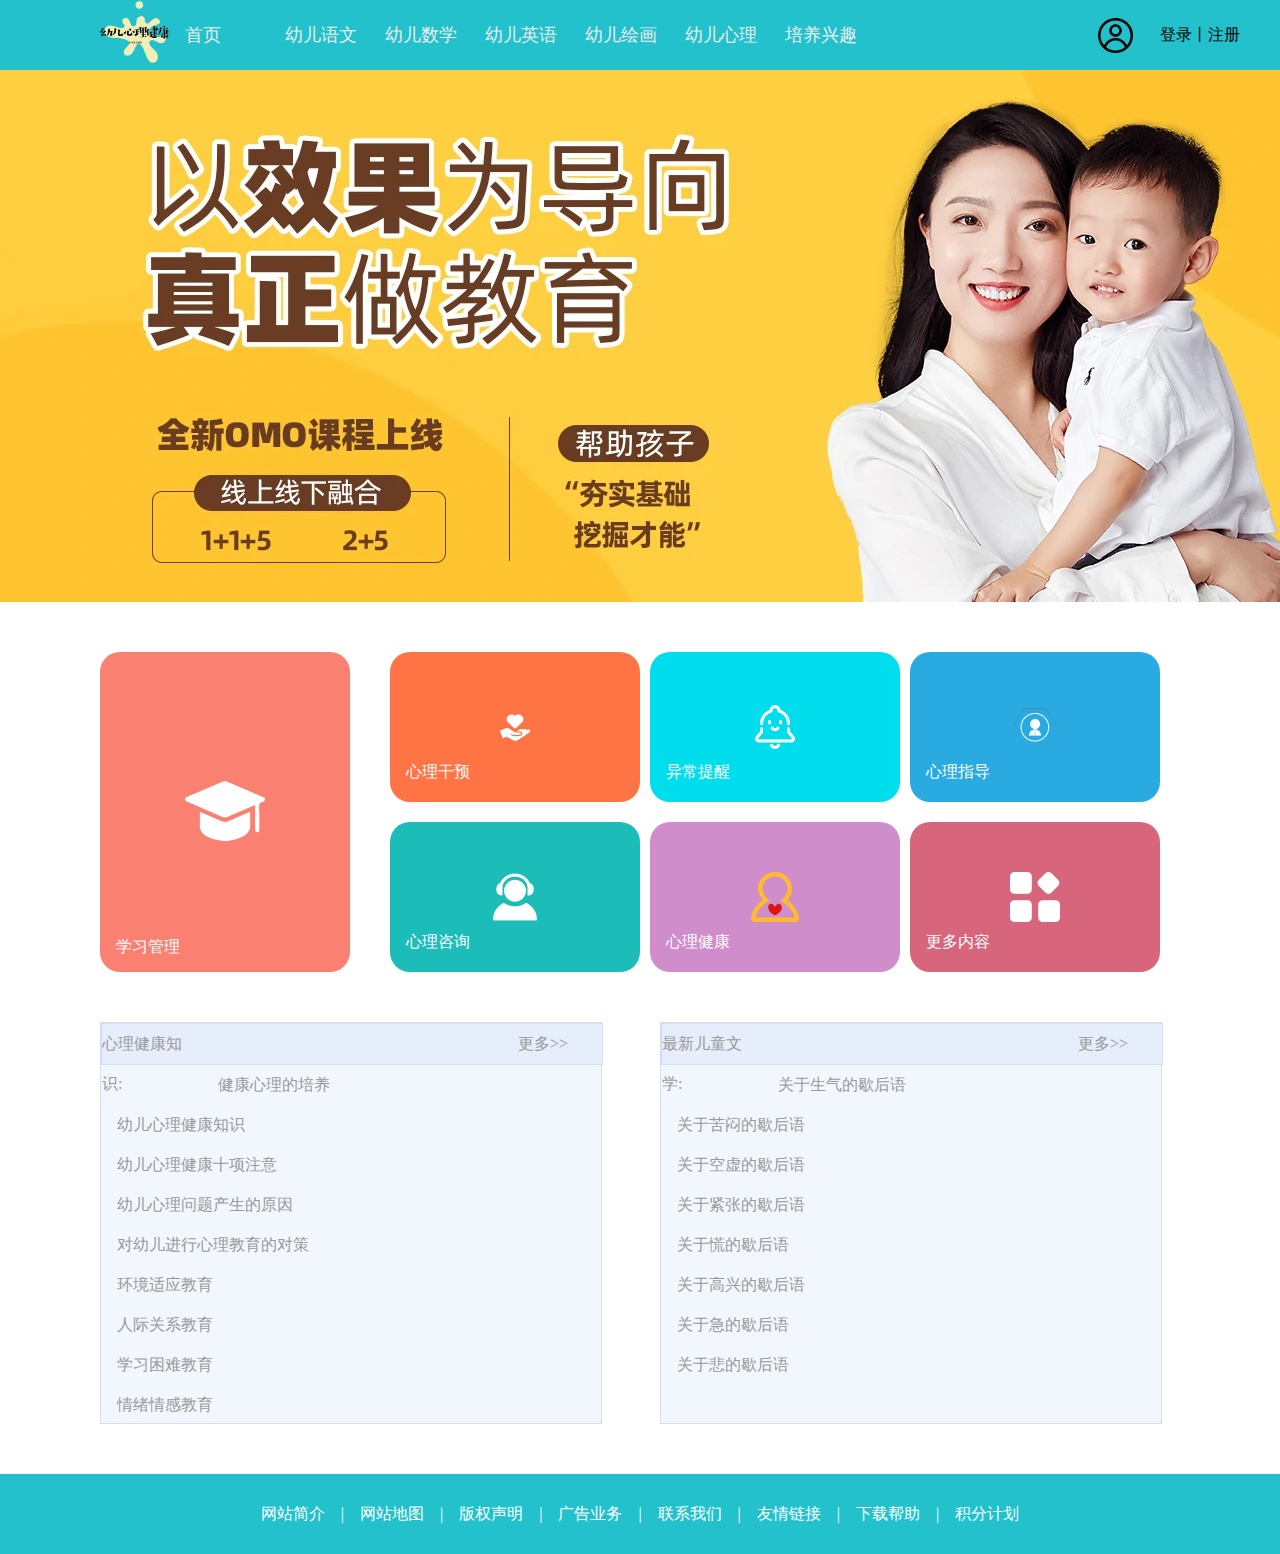
<file: index.html>
<!DOCTYPE html>
<html lang="en">
<head>
    <meta charset="UTF-8">
    <meta name="viewport" content="width=device-width, initial-scale=1.0">
    <title>Document</title>
    <link rel="stylesheet" href="./css/index.css">
</head>
<body>
    <div class="top">
        <div class="logo"></div>
        <ul class="top_nav">
            <li><a href="#">首页</a></li>
            <li><a href="#">幼儿语文</a></li>
            <li><a href="#">幼儿数学</a></li>
            <li><a href="#">幼儿英语</a></li>
            <li><a href="#">幼儿绘画</a></li>
            <li><a href="#">幼儿心理</a></li>
            <li><a href="#">培养兴趣</a></li>
        </ul>
        <div class="my">
            <div class="my_img"><a href=""></a></div>
            <div class="dang"><a href="">登录丨注册</a></div>
        </div>
    </div>
    <div class="guang">
        <img src="./img/a1.jpg@f_webp,q_90" alt="">
    </div>
    <div class="nen">
      <div class="nen_fl">
        <a href="#">学习管理</a>
      </div>
      <div class="nen_fr">
          <ul>
            <li><a href="#">心理干预</a></li>
            <li><a href="#">异常提醒</a></li>
            <li><a href="#">心理指导</a></li>
            <li><a href="#">心理咨询</a></li>
            <li><a href="#">心理健康</a></li>
            <li><a href="#">更多内容</a></li>
          </ul>
      </div>
    </div>
    <div class="zhi">
        <ul class="zhi_fl zhi_con">
            <li><a href="" class="as"> 心理健康知识:</a><a href="" class="ax">更多>></a></li>
            <li><a href="">健康心理的培养</a></li>
            <li><a href="">幼儿心理健康知识</a></li>               	
            <li><a href="">幼儿心理健康十项注意</a></li>
            <li><a href="">幼儿心理问题产生的原因</a></li>
            <li><a href="">对幼儿进行心理教育的对策</a></li>
            <li><a href="">环境适应教育</a></li>
            <li><a href="">人际关系教育</a></li>
            <li><a href="">学习困难教育</a></li>
            <li><a href="">情绪情感教育</a></li>
			<li><a href="">儿童道德健康教育</a></li>
        </ul>
        <ul class="zhi_fr zhi_con">
            <li><a href="" class="as"> 最新儿童文学:</a><a href="" class="ax">更多>></a></li>
            <li><a href="">关于生气的歇后语</a></li>
            <li><a href="">关于苦闷的歇后语</a></li>               	
            <li><a href="">关于空虚的歇后语</a></li>
            <li><a href="">关于紧张的歇后语</a></li>
            <li><a href="">关于慌的歇后语</a></li>
            <li><a href="">关于高兴的歇后语</a></li>
            <li><a href="">关于急的歇后语</a></li>
            <li><a href="">关于悲的歇后语</a></li>
        </ul>
    </div>
    <div class="bottom">
        <span>网站简介　|　网站地图　|　版权声明　|　广告业务　|　联系我们　|　友情链接　|　下载帮助　|　积分计划</span>
    </div>
</body>
</html>
</file>
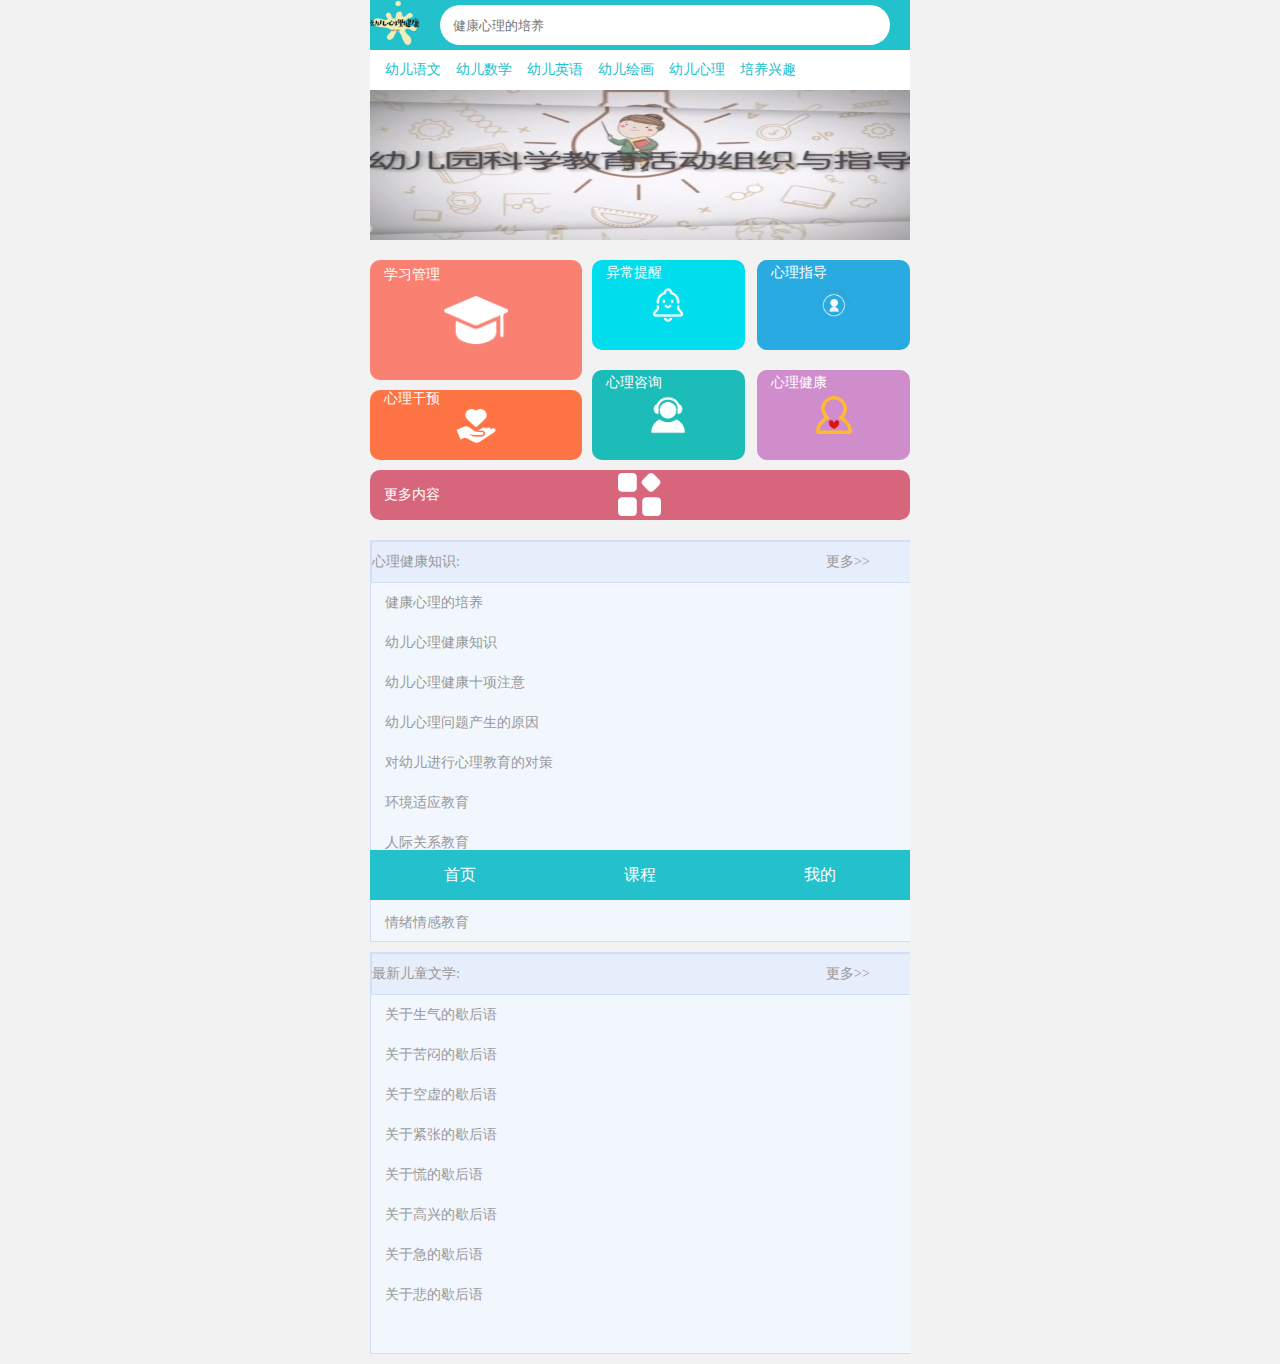
<file: index(手机).html>
<!DOCTYPE html>
<html lang="en">
<head>
    <meta charset="UTF-8">
    <meta name="viewport" content="width=device-width, initial-scale=1.0">
    <title>Document</title>
    <link rel="stylesheet" href="./css/index(手机).css">
</head>
<body>
    <div class="top">
        <div class="logo"></div>
        <input type="text" placeholder="健康心理的培养">
    </div>
    <div class="top_nav">
        <ul>
            <li><a href="#">幼儿语文</a></li>
            <li><a href="#">幼儿数学</a></li>
            <li><a href="#">幼儿英语</a></li>
            <li><a href="#">幼儿绘画</a></li>
            <li><a href="#">幼儿心理</a></li>
            <li><a href="#">培养兴趣</a></li>
        </ul>  
    </div>
    <div class="banner">
        <ul>
            <li><a href=""><img src="./img/s1.png" alt=""></a></li>
            <li><a href=""><img src="./img/s2.png" alt=""></a></li>
            <li><a href=""><img src="./img/s3.png" alt=""></a></li>
            <li><a href=""><img src="./img/s4.png" alt=""></a></li>
            <li><a href=""><img src="./img/s5.jpg" alt=""></a></li>
            <li><a href=""><img src="./img/s1.png" alt=""></a></li>
        </ul>
    </div>
    <div class="neiyong">
       <div class="neiyong_fl">
           <div class="neiyong_fl_to"><a href="">学习管理</a></div>
           <div class="neiyong_fl_bo">
              <a href="#">心理干预</a>  
           </div>
       </div> 
       <div class="neiyong_fr">
           <ul>
               <li><a href="#">异常提醒</a></li>
               <li><a href="#">心理指导</a></li>
            </ul>
            <ul>
               <li><a href="#">心理咨询</a></li>
               <li><a href="#">心理健康</a></li>
            </ul>
       </div>
    </div>
    <div class="neiyong_bo"><a href="#">更多内容</a></div>
    <div class="zhi">
        <ul class="zhi_fl zhi_con">
            <li><a href="" class="as"> 心理健康知识:</a><a href="" class="ax">更多>></a></li>
            <li><a href="">健康心理的培养</a></li>
            <li><a href="">幼儿心理健康知识</a></li>               	
            <li><a href="">幼儿心理健康十项注意</a></li>
            <li><a href="">幼儿心理问题产生的原因</a></li>
            <li><a href="">对幼儿进行心理教育的对策</a></li>
            <li><a href="">环境适应教育</a></li>
            <li><a href="">人际关系教育</a></li>
            <li><a href="">学习困难教育</a></li>
            <li><a href="">情绪情感教育</a></li>
			<li><a href="">儿童道德健康教育</a></li>
        </ul>
        <ul class="zhi_fr zhi_con">
            <li><a href="" class="as"> 最新儿童文学:</a><a href="" class="ax">更多>></a></li>
            <li><a href="">关于生气的歇后语</a></li>
            <li><a href="">关于苦闷的歇后语</a></li>               	
            <li><a href="">关于空虚的歇后语</a></li>
            <li><a href="">关于紧张的歇后语</a></li>
            <li><a href="">关于慌的歇后语</a></li>
            <li><a href="">关于高兴的歇后语</a></li>
            <li><a href="">关于急的歇后语</a></li>
            <li><a href="">关于悲的歇后语</a></li>
        </ul>
    </div>
    <footer class="tool-box">
        <div class="buts ">
            <span>首页</span>
        </div>
        <div class="buts">
            <span>课程</span>
        </div>
        <div class="buts">
            <span>我的</span>
        </div>
    </footer>
</body>
</html>
</file>
<file: css/index.css>
*{
    margin: 0;
    padding: 0;
}
li{
    list-style: none;
}
a{
    text-decoration: none;
    color: #000;
}
.top{
    width: 100%;
    height: 70px;
    background-color: #22c1cc;
    display: flex;
    position: fixed;
    top: 0;
    left: 0;
}
.top .logo{
    width: 70px;
    height: 70px;
    background: url(../img/logo.png) no-repeat;
    background-size: 100% 100%; 
    margin-left: 100px;
}
.top .top_nav{
    width: 1080px;
    height: 100%;
    font-size: 18px;
    line-height: 70px;
    margin: 0 auto;
}
.top .top_nav li{
    width: 100px;
    float: left;
    display: block;
}
.top .top_nav li:hover a{
    color: #6bdbb6;
}
.top .top_nav li a{
    color: #ececec;
}
.top .my{
    width: 200px;
    height: 100%;
    float: right;
    position: absolute;
    right: 0;
    top: 0;
}
.top .my .my_img{
    width: 70px;
    height: 70px;
    background: url(../img/个人.png) center no-repeat;
    background-size: 50% ;
    float: left;
}
.top .my .dang{
    width: 100px;
    height: 70px;
    line-height: 70px;
    float: left;
    text-align: center;
}
.guang{
    width: 100%;
    margin-top: 70px;
    background-color: #fecf40;
}
.guang img{
    margin: 0 auto;
    display: block;
}
.nen{
    width: 1080px;
    height: 320px;
    margin: 50px auto;
}
.nen .nen_fl{
    width: 250px;
    height: 320px;
    border-radius: 20px;
    margin-right: 30px;
    float: left;
    text-indent: 1em;
    line-height: 590px;
    background: url(../img/学习管理.png) center no-repeat;
    background-size: 80px;
    background-color: salmon;
}
.nen .nen_fl a{
    color: #fff;
}
.nen .nen_fr{
    width: 800px;
    height: 100%;
    float: left;
}
.nen .nen_fr ul li{
    width: 250px;
    height: 150px;
    display: block;
    float: left;
    line-height: 240px;
    margin-bottom: 20px;
    margin-left: 10px;
    border-radius: 20px;
    text-indent: 1em;
    background: url(../img/S_心理.png) center no-repeat;
    background-size: 50px;
    background-color: #ff7445;
}
.nen .nen_fr ul li a{
    color: #fff;
}
.nen .nen_fr ul li:nth-child(2){
    background: url(../img/提醒.png) center no-repeat;
    background-size: 50px;
    background-color: #00deed;
}
.nen .nen_fr ul li:nth-child(3){
    background: url(../img/指导老师.png) center no-repeat;
    background-size: 50px;
    background-color: #29abe2;
}
.nen .nen_fr ul li:nth-child(4){
    background: url(../img/咨询.png) center no-repeat;
    background-size: 50px;
    background-color: #1cbcb8;
}
.nen .nen_fr ul li:nth-child(5){
    background: url(../img/健康.png) center no-repeat;
    background-size: 50px;
    background-color: #cf8dcb;
}
.nen .nen_fr ul li:nth-child(6){
    background: url(../img/更多.png) center no-repeat;
    background-size: 50px;
    background-color: #d7667d;
}
.zhi{
    width: 1080px;
    margin: 50px auto;
    overflow: hidden;
}
.zhi .zhi_con{
    width: 500px;
    height: 400px;
    float: left;
    border: 1px solid #d0def7;
    background-color: #f2f7fd; 
}
.zhi .zhi_fl{
    margin-right: 58px;
}
.zhi .zhi_con li{
    width: 100%;
    height: 40px;
    line-height: 40px;
    text-indent: 1em;
}
.zhi .zhi_con li:nth-child(1){
    border: 1px solid #d0def7;
    background-color: #e6edfb;
}
.zhi .zhi_con li a{
    color: #999;
}
.zhi .zhi_con li .as{
    width: 100px;
    float: left;
    display: block;
    text-indent: 0em;
}
.zhi .zhi_con li .ax{
    width: 100px;
    float: right;
    display: block;
}
.bottom{
    width: 100%;
    height: 80px;
    background-color: #22c1cc;
    line-height: 80px;
    text-align: center;
    color: #fff;
}
</file>
<file: css/index(手机).css>
*{
    margin: 0;
    padding: 0;
}
li{
    list-style:none;
}
a{
    text-decoration: none;
    color:#222222;
}
input{
    /* 去掉外轮廓线 */
    outline:none;
    /* 去掉边框线 */
    border:none;
}
body{
  font-size:14px;
  font-family: "微软雅黑","宋体";
  background: #f2f2f2;
  max-width: 540px;
  min-width: 320px;
  margin:0 auto;
}
.top{
    width: 100%;
    height: 50px;
    display: flex;
    align-items: center;
    position: fixed;
    top: 0;
    left: 50%;
    transform: translateX(-50%);
    max-width: 540px;
    z-index: 2;
    background-color: #22c1cc;
    display: flex;
}
.top .logo{
    width: 50px;
    height: 50px;
    background: url(../img/logo.png) no-repeat;
    background-size: 100%;
    margin-right: 20px;
}
.top input{
    width: 20px;
    height: 40px;
    border-radius: 20px;
    margin-right: 20px;
    flex: 1;
    text-indent: 1em;
}
.top_nav{
    width: 100%;
    height: 40px;
    line-height: 40px;
    margin-top: 50px;
    background-color: #fff;
    overflow: hidden;
}
.top_nav ul{
    width: 500px;
}
.top_nav ul li{
    float: left;
    display: block;
    margin-left: 15px;
}
.top_nav ul li a{
    color: #22c1cc;  
}
.banner{
    width: 100%;
    height: 150px;
    overflow: hidden;
}
.banner ul li img{
    width: 100%;
    height: 150px;
    vertical-align: bottom;
    animation: move 10s 2s infinite;
}
@keyframes move {
    0%,5%{
        transform: translateY(0px);
    }
    20%,25%{
        transform: translateY( calc(-150px * 1 ) );
    }
    40%,45%{
        transform: translateY( calc(-150px * 2 ) );
    }
    60%,65%{
        transform: translateY( calc(-150px * 3 ) );
    }
    80%,85%{
        transform: translateY( calc(-150px * 4 ) );
    }
    100%{
        transform: translateY( calc(-150px * 5 ) );
    }
}
.neiyong{
    width: 100%;
    display: flex;
    margin-top: 20px;
    text-indent: 1em;
}
.neiyong a{
    color: #fff;
}
.neiyong .neiyong_fl{
    width: 40%;
    height: 200px;
    margin-right: 10px;
    box-sizing: border-box;
    float: left;
}
.neiyong .neiyong_fl .neiyong_fl_to{
    width: 100%;
    height: 120px;
    margin-bottom: 10px;
    border-radius: 10px;
    background: url(../img/学习管理.png) center no-repeat;
    background-size: 30%;
    background-color: #fa8072;
    line-height: 30px;
}
.neiyong .neiyong_fl .neiyong_fl_bo{
    width: 100%;
    height: 70px;
    background: url(../img/S_心理.png) center no-repeat;
    background-size: 30%;
    background-color:#ff7445;
    border-radius: 10px;
}
.neiyong .neiyong_fr{
    width: 60%;
    height: 200px;
    float: left;
    display: flex;
    flex-wrap: wrap;
    align-content: space-between;
}
.neiyong .neiyong_fr ul{
    flex-basis: 100%;
    display: flex;
    justify-content: space-between;
}
.neiyong .neiyong_fr ul li {
    width: 48%;
    height: 90px;
    background: url(../img/提醒.png) center no-repeat;
    background-size: 25%;
    background-color:#00deed;
    border-radius: 10px;
    display: block;
    line-height: 25px;
}
.neiyong .neiyong_fr ul:nth-child(1) li:nth-child(2){
    background: url(../img/指导老师.png) center no-repeat;
    background-size: 25%;
    background-color:#29abe2;
} 
.neiyong .neiyong_fr ul:nth-child(2) li:nth-child(1){
    background: url(../img/咨询.png) center no-repeat;
    background-size: 25%;
    background-color:#1cbcb8;
} 
.neiyong .neiyong_fr ul:nth-child(2) li:nth-child(2){
    background: url(../img/健康.png) center no-repeat;
    background-size: 25%;
    background-color:#cf8dcb;
}
.neiyong_bo{
    width: 100%;
    height: 50px;
    margin-top: 10px;
    text-align: left;
    text-indent: 1em;
    line-height: 50px;
    background: url(../img/更多.png) center no-repeat;
    background-size: 8%;
    background-color:#d7667d;
    border-radius: 10px;
}
.neiyong_bo a{
    color: #fff;
}
.neiyong_bo .neiyong_bo_fl{
    width: 49%;
    height: 100%;    
}
.tool-box{
    width: 100%;
    height: 50px;
    display: flex;
    background-color: #22c1cc;
    position: fixed;
    bottom: 0;
    z-index: 2;
    left: 50%;
    transform: translateX(-50%);
    max-width: 540px;
    z-index: 2;
}
.tool-box div{
    width: 33.33%;
    height: 100%;
    flex: 1;
    text-align: center;
    line-height: 50px;
    font-size: 16px;
    display: flex;
    flex-direction: column;
    color: #fff;
}
.zhi{
    width: 100%;
    margin: 10px auto;
    overflow: hidden;
}
.zhi .zhi_con{
    width: 100%;
    height: 400px;
    float: left;
    border: 1px solid #d0def7;
    background-color: #f2f7fd;
    margin-top: 10px; 
}
.zhi .zhi_fl{
    margin-top: 10px;
}
.zhi .zhi_con li{
    width: 100%;
    height: 40px;
    line-height: 40px;
    text-indent: 1em;
}
.zhi .zhi_con li:nth-child(1){
    border: 1px solid #d0def7;
    background-color: #e6edfb;
}
.zhi .zhi_con li a{
    color: #999;
}
.zhi .zhi_con li .as{
    width: 100px;
    float: left;
    display: block;
    text-indent: 0em;
}
.zhi .zhi_con li .ax{
    width: 100px;
    float: right;
    display: block;
}
.bottom{
    width: 100%;
    height: 80px;
    background-color: #22c1cc;
    line-height: 80px;
    text-align: center;
    color: #fff;
}
</file>
